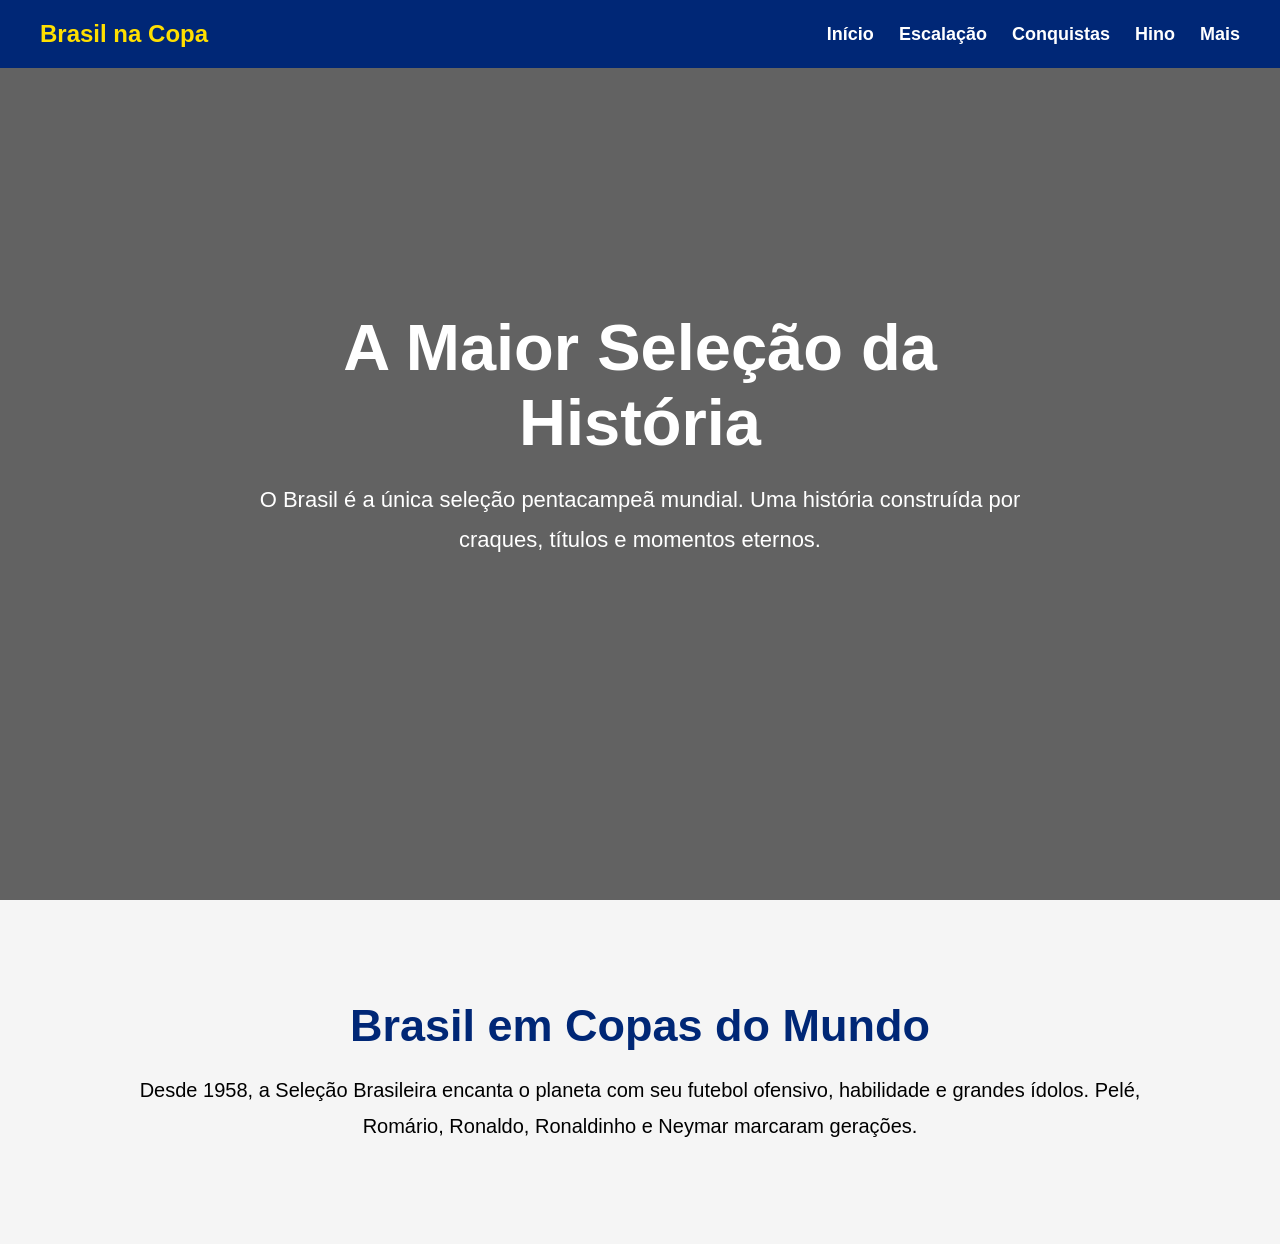
<file: index.html>
<!DOCTYPE html>
<html lang="pt-BR">
<head>

    <meta charset="UTF-8">

    <meta name="viewport" content="width=device-width, initial-scale=1.0">

    <title>Brasil na Copa</title>

    <link rel="stylesheet" href="style.css">

</head>

<body>

<header>

    <div class="logo">

        Brasil na Copa

    </div>

    <nav>

        <a href="index.html">Início</a>

        <a href="escalacao.html">Escalação</a>

        <a href="conquistas.html">Conquistas</a>

        <a href="hino.html">Hino</a>

        <a href="mais.html">Mais</a>

    </nav>

</header>

<section class="banner">

    <div class="overlay"></div>

    <div class="conteudo-banner">

        <h1>

            A Maior Seleção da História

        </h1>

        <p>

            O Brasil é a única seleção pentacampeã mundial.
            Uma história construída por craques, títulos e momentos eternos.

        </p>



    </div>

</section>


<section class="sobre">

    <div class="texto">

        <h2>

            Brasil em Copas do Mundo

        </h2>

        <p>

            Desde 1958, a Seleção Brasileira encanta o planeta
            com seu futebol ofensivo, habilidade e grandes ídolos.
            Pelé, Romário, Ronaldo, Ronaldinho e Neymar marcaram gerações.

        </p>

    </div>

</section>

</body>
</html>
</file>
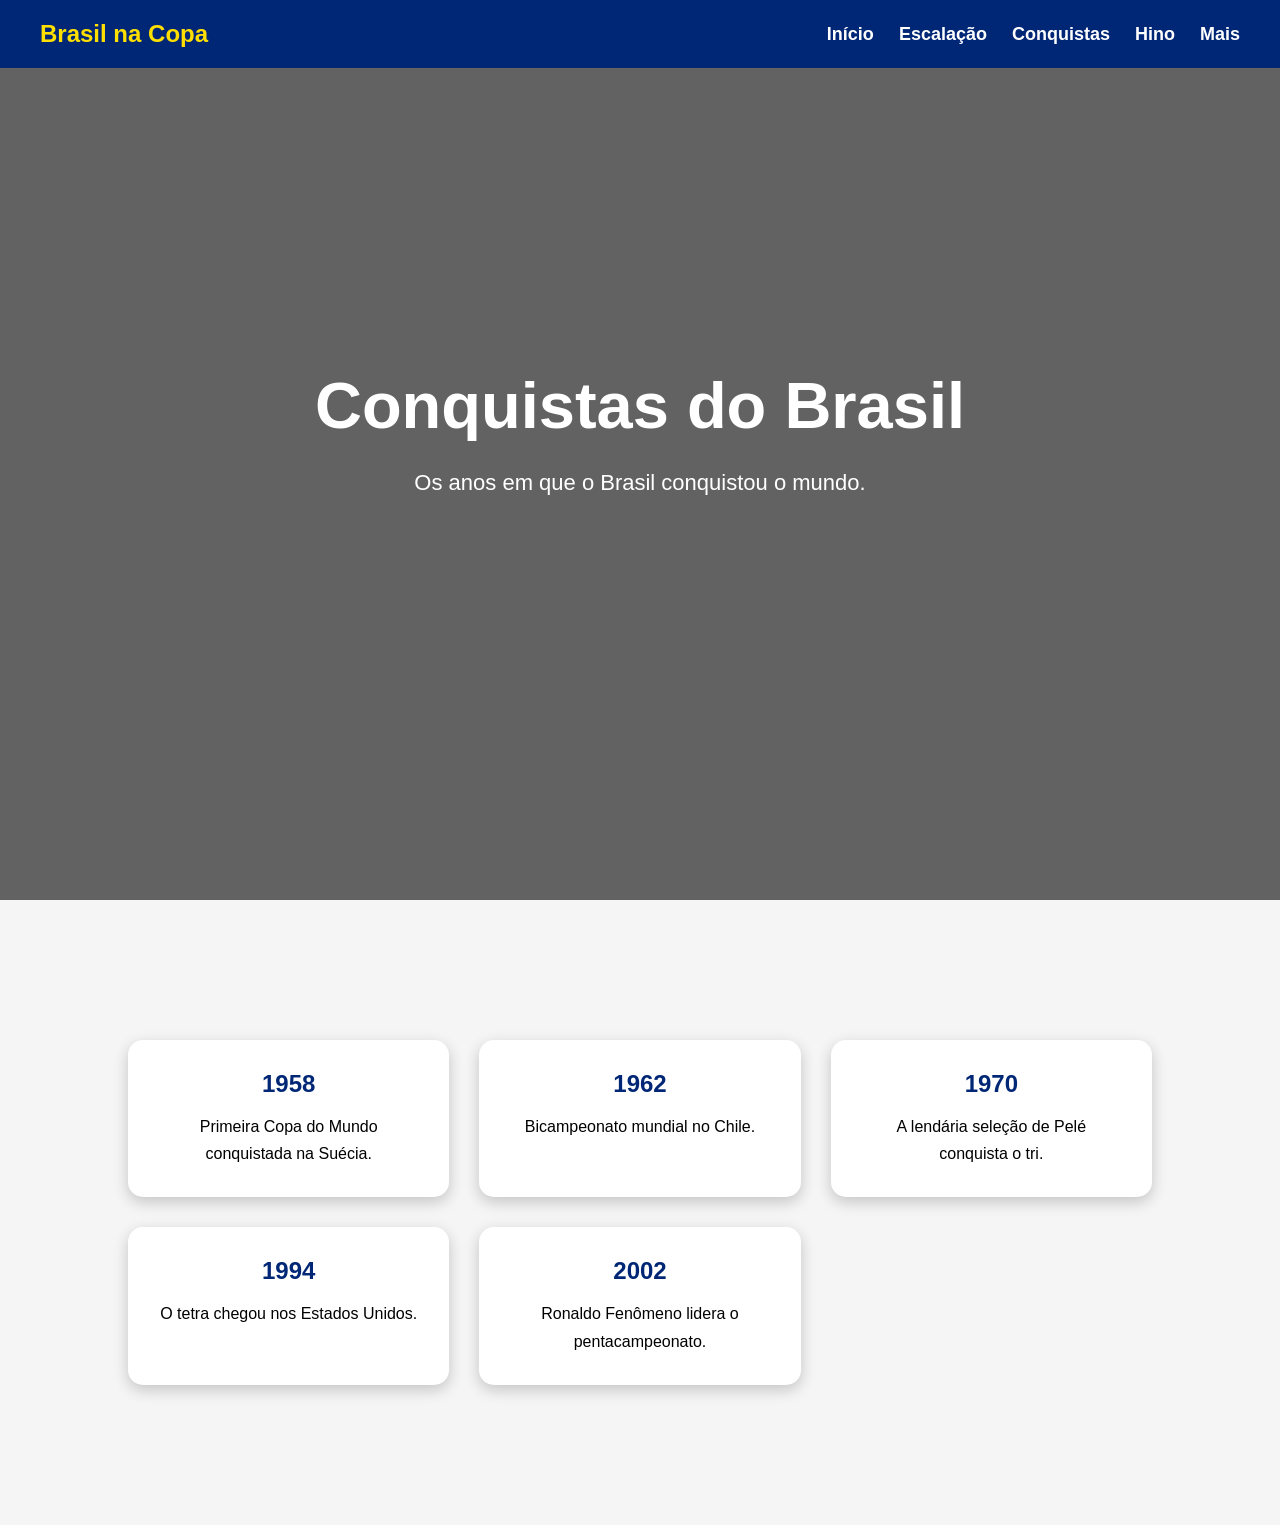
<file: conquistas.html>
<!DOCTYPE html>
<html lang="pt-BR">
<head>

  <meta charset="UTF-8">

  <meta name="viewport" content="width=device-width, initial-scale=1.0">

  <title>Conquistas do Brasil</title>

  <link rel="stylesheet" href="style.css">

</head>

<body>

<header>

  <div class="logo">

    Brasil na Copa

  </div>

  <nav>

    <a href="index.html">Início</a>

    <a href="escalacao.html">Escalação</a>

    <a href="conquistas.html">Conquistas</a>

    <a href="hino.html">Hino</a>

    <a href="mais.html">Mais</a>

  </nav>

</header>

<section class="topo-pagina">

  <div class="overlay"></div>

  <div class="conteudo-banner">

    <h1>

      Conquistas do Brasil

    </h1>

    <p>

      Os anos em que o Brasil conquistou o mundo.

    </p>

  </div>

</section>

<section class="titulos">

  <div class="card">

    <h2> 1958</h2>

    <p>
      Primeira Copa do Mundo conquistada na Suécia.
    </p>

  </div>

  <div class="card">

    <h2> 1962</h2>

    <p>
      Bicampeonato mundial no Chile.
    </p>

  </div>

  <div class="card">

    <h2> 1970</h2>

    <p>
      A lendária seleção de Pelé conquista o tri.
    </p>

  </div>

  <div class="card">

    <h2> 1994</h2>

    <p>
      O tetra chegou nos Estados Unidos.
    </p>

  </div>

  <div class="card">

    <h2> 2002</h2>

    <p>
      Ronaldo Fenômeno lidera o pentacampeonato.
    </p>

  </div>

</section>

</body>
</html>
</file>
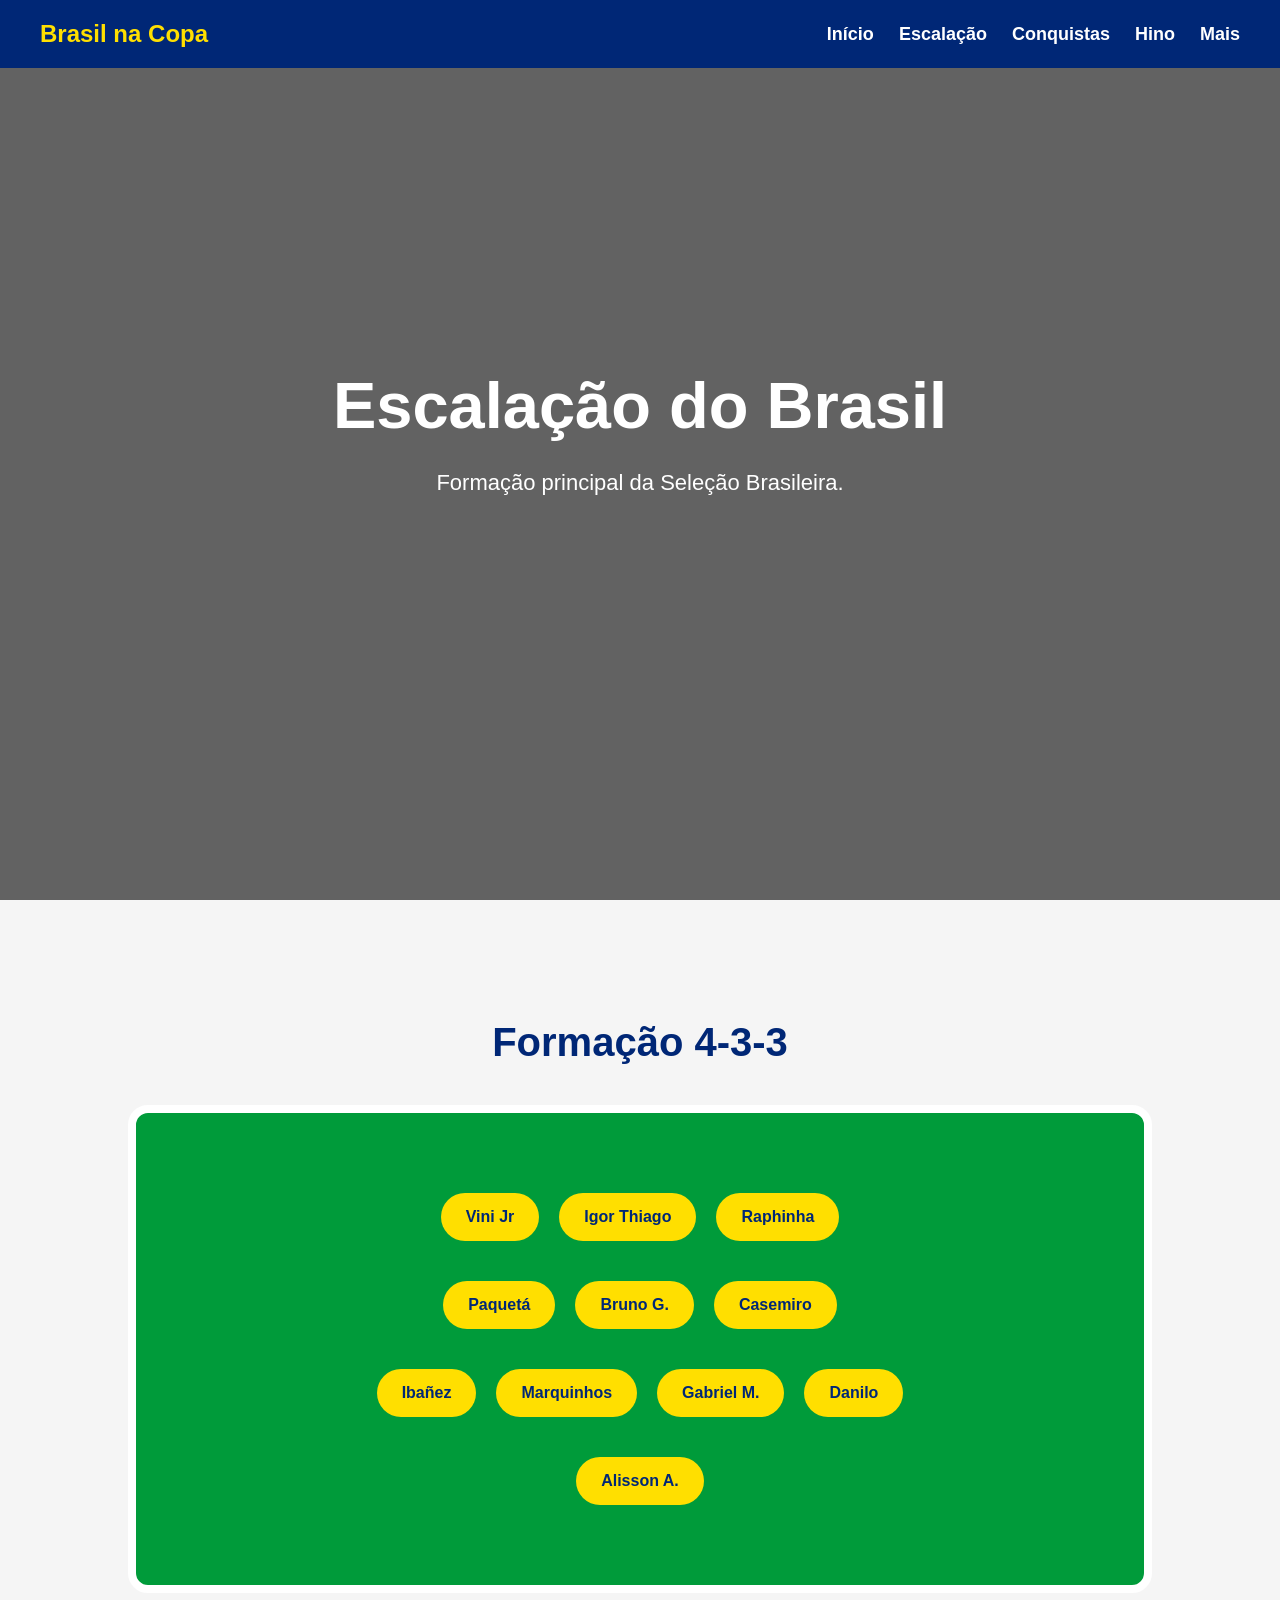
<file: escalacao.html>
<!DOCTYPE html>
<html lang="pt-BR">
<head>

    <meta charset="UTF-8">

    <meta name="viewport" content="width=device-width, initial-scale=1.0">

    <title>Escalação do Brasil</title>

    <link rel="stylesheet" href="style.css">

</head>

<body>


<header>

    <div class="logo">

        Brasil na Copa

    </div>

    <nav>

        <a href="index.html">Início</a>

        <a href="escalacao.html">Escalação</a>

        <a href="conquistas.html">Conquistas</a>

        <a href="hino.html">Hino</a>

        <a href="mais.html">Mais</a>

    </nav>

</header>


<section class="topo-pagina">

    <div class="overlay"></div>

    <div class="conteudo-banner">

        <h1>

            Escalação do Brasil

        </h1>

        <p>

            Formação principal da Seleção Brasileira.

        </p>

    </div>

</section>


<section class="campo">

    <h2>Formação 4-3-3</h2>

    <div class="campo-futebol">

        <div class="linha">
            <div class="jogador">Vini Jr</div>
            <div class="jogador">Igor Thiago</div>
            <div class="jogador">Raphinha</div>
        </div>

        <div class="linha">
            <div class="jogador">Paquetá</div>
            <div class="jogador">Bruno G.</div>
            <div class="jogador">Casemiro</div>
        </div>

        <div class="linha">
            <div class="jogador">Ibañez</div>
            <div class="jogador">Marquinhos</div>
            <div class="jogador">Gabriel M.</div>
            <div class="jogador">Danilo</div>
        </div>

        <div class="linha">
            <div class="goleiro">Alisson A.</div>
        </div>

    </div>

</section>

</body>
</html>
</file>
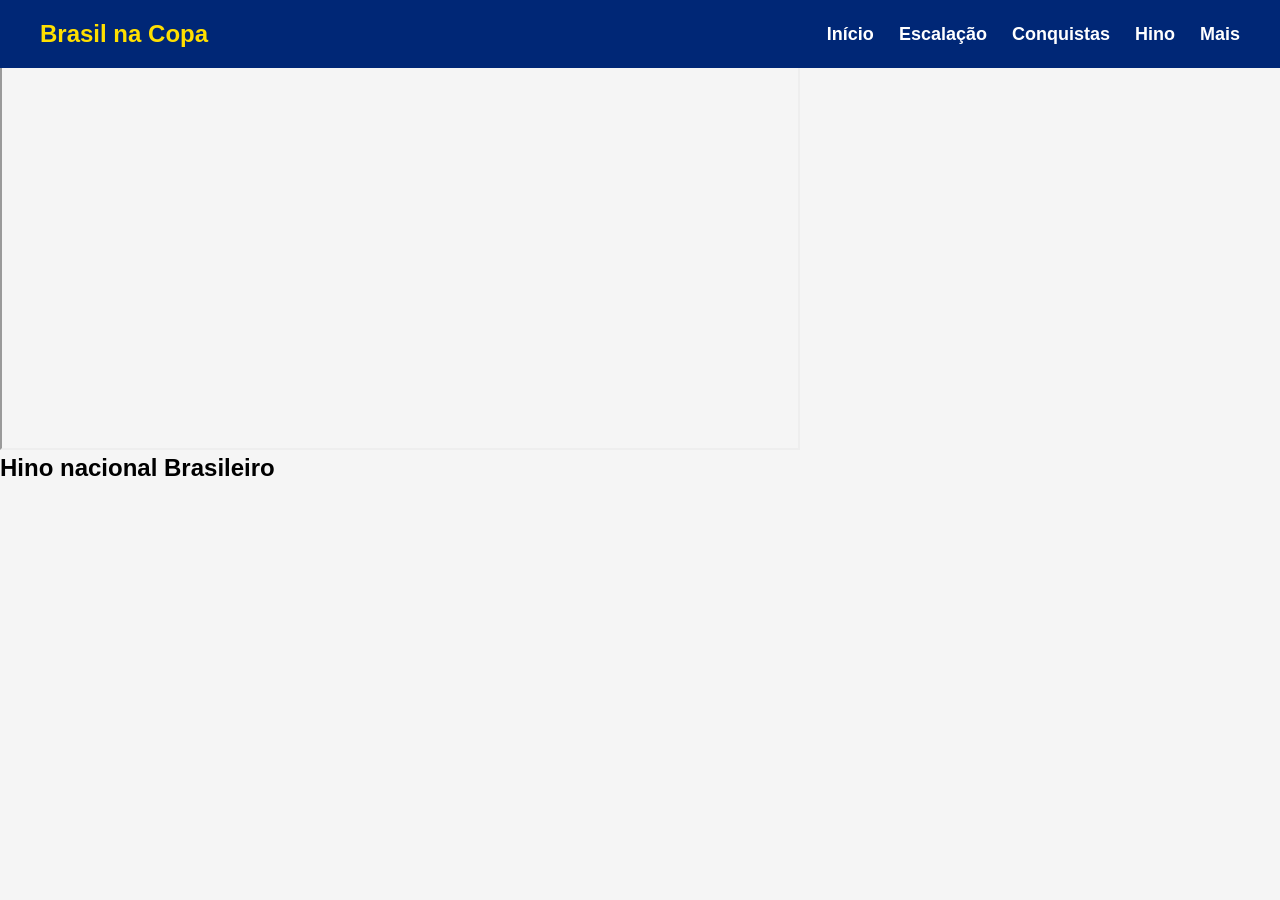
<file: Hino.html>
<!DOCTYPE html>
<html lang="pt-BR">

<head>

    <meta charset="UTF-8">

    <meta name="viewport" content="width=device-width, initial-scale=1.0">

    <title>Hino Nacional Brasileiro</title>

    <link rel="stylesheet" href="style.css">

</head>

<body>

<header>

    <div class="logo">

        Brasil na Copa

    </div>

    <nav>

        <a href="index.html">Início</a>

        <a href="escalacao.html">Escalação</a>

        <a href="conquistas.html">Conquistas</a>

        <a href="hino.html">Hino</a>

        <a href="mais.html">Mais</a>

    </nav>

</header>

<section class="hino">



    <div class="video">

        <iframe
                width="800"
                height="450"
                src="https://www.youtube.com/embed/Z7pFwsX6UVc"
                title="Hino Nacional Brasileiro"
                allowfullscreen>
        </iframe>

    </div>

    <div class="letra">

        <h2>Hino nacional Brasileiro</h2>


    </div>

</section>

</body>
</html>
</file>
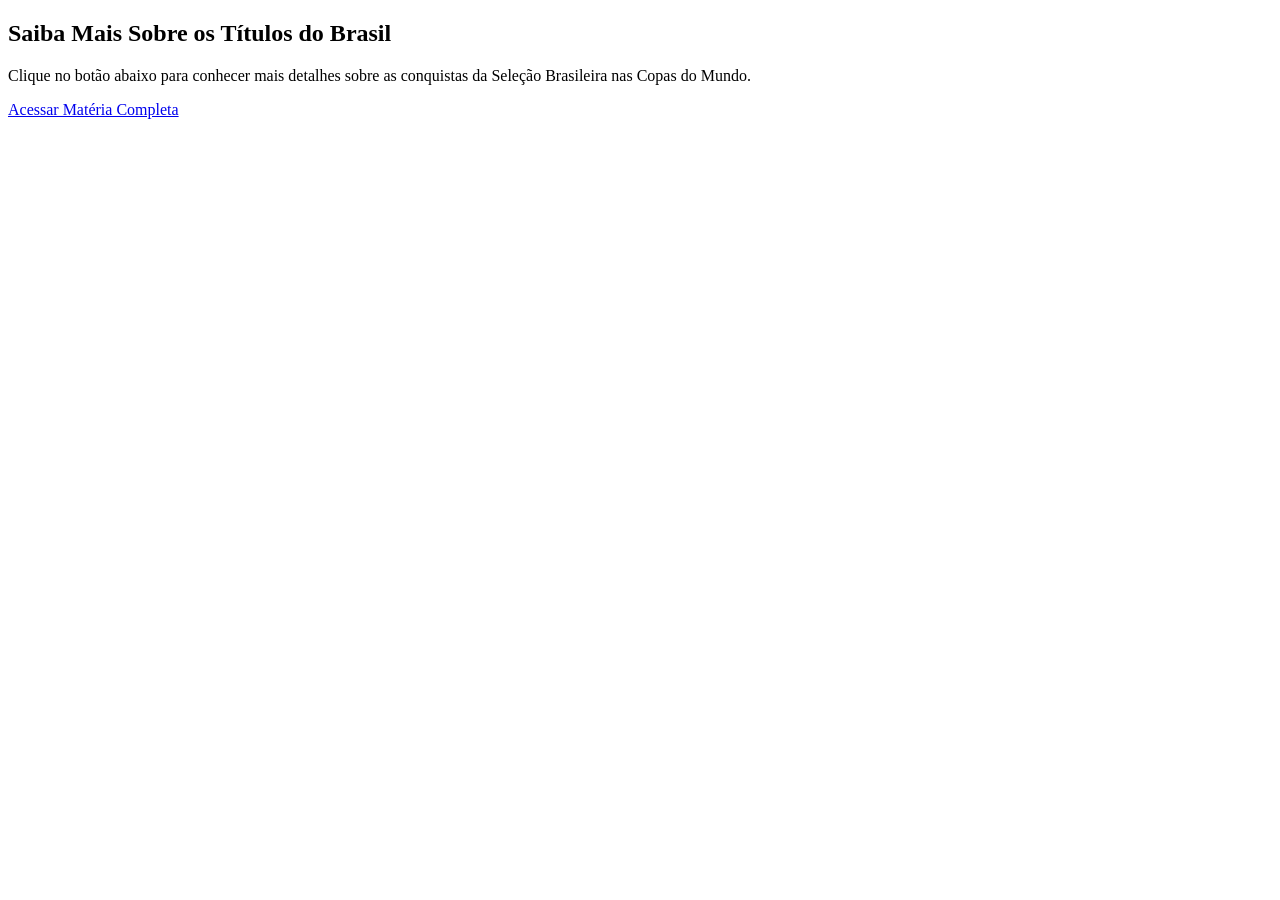
<file: mais.html>
<!DOCTYPE html>
<html lang="en">
<head>
  <meta charset="UTF-8">
  <title>Brasil na copa</title>
</head>
<body>
<section class="mais">

  <h1> Saiba Mais Sobre os Títulos do Brasil</h1>

  <p>
    Clique no botão abaixo para conhecer mais detalhes sobre as
    conquistas da Seleção Brasileira nas Copas do Mundo.
  </p>

  <a href="https://elencos.com.br/copa-do-mundo-quantas-vezes-o-brasil-foi-campeao.html"
     target="_blank"
     class="botao-site">

    Acessar Matéria Completa

  </a>

</section>

</body>
</html>
</file>
<file: style.css>
*{
    margin:0;
    padding:0;
    box-sizing:border-box;
}

body{

    font-family:Arial, Helvetica, sans-serif;

    background:#f5f5f5;
}

header{

    width:100%;

    background:#002776;

    padding:20px 40px;

    display:flex;

    justify-content:space-between;

    align-items:center;

    position:fixed;

    top:0;
    left:0;

    z-index:1000;
}

.logo{

    color:#ffdf00;

    font-size:24px;

    font-weight:800;
}

nav{

    display:flex;

    gap:25px;
}

nav a{

    color:white;

    text-decoration:none;

    font-size:18px;

    font-weight:600;

    transition:0.3s;
}

nav a:hover{

    color:#ffdf00;
}

.banner,
.topo-pagina{

    width:100%;

    height:100vh;

    background:
            url('https://images.unsplash.com/photo-1574629810360-7efbbe195018?q=80&w=1600')
            center/cover no-repeat;

    position:relative;

    display:flex;

    justify-content:center;

    align-items:center;

    text-align:center;

    padding:20px;
}

.overlay{

    position:absolute;

    width:100%;
    height:100%;

    background:rgba(0,0,0,0.6);
}

.conteudo-banner{

    position:relative;

    z-index:2;

    color:white;

    max-width:800px;
}

.conteudo-banner h1{

    font-size:65px;

    margin-bottom:20px;
}

.conteudo-banner p{

    font-size:22px;

    line-height:1.8;

    margin-bottom:30px;
}

.botao{

    display:inline-block;

    padding:15px 35px;

    background:#ffdf00;

    color:#002776;

    text-decoration:none;

    border-radius:8px;

    font-weight:700;
}

.sobre{

    padding:100px 10%;

    text-align:center;
}

.texto h2{

    font-size:45px;

    margin-bottom:20px;

    color:#002776;
}

.texto p{

    font-size:20px;

    line-height:1.8;
}

.campo{

    padding:120px 10%;

    text-align:center;
}

.campo h2{

    font-size:40px;

    margin-bottom:40px;

    color:#002776;
}

.campo-futebol{

    background:#009b3a;

    padding:40px;

    border-radius:20px;

    border:8px solid white;
}

.linha{

    display:flex;

    justify-content:center;

    gap:20px;

    margin:40px 0;

    flex-wrap:wrap;
}

.jogador,
.goleiro{

    background:#ffdf00;

    color:#002776;

    padding:15px 25px;

    border-radius:50px;

    font-weight:700;

    transition:0.3s;
}

.jogador:hover,
.goleiro:hover{

    transform:scale(1.1);

    cursor:pointer;
}

.titulos{

    padding:140px 10%;

    display:grid;

    grid-template-columns:repeat(auto-fit,minmax(250px,1fr));

    gap:30px;
}

.card{

    background:white;

    padding:30px;

    border-radius:15px;

    text-align:center;

    box-shadow:0 5px 15px rgba(0,0,0,0.2);

    transition:0.3s;
}

.card:hover{

    transform:translateY(-10px);
}

.card h2{

    color:#002776;

    margin-bottom:15px;
}

.card p{

    line-height:1.7;
}


@media(max-width:800px) {

    header {

        flex-direction: column;

        gap: 15px;
    }

    nav {

        flex-wrap: wrap;

        justify-content: center;
    }

    .conteudo-banner h1 {

        font-size: 40px;
    }

    .conteudo-banner p {

        font-size: 18px;
    }

    .card img {

        width: 100%;

        height: 220px;

        object-fit: cover;

        border-radius: 10px;

        margin-bottom: 15px;
    }

    html {
        scroll-behavior: smooth;
    }

    .hino {

        padding: 140px 10% 80px;

        text-align: center;
    }

    .hino h1 {

        font-size: 50px;

        color: #002776;

        margin-bottom: 20px;
    }

    .hino p {

        font-size: 20px;

        margin-bottom: 30px;

        line-height: 1.8;
    }

    .video {

        display: flex;

        justify-content: center;

        margin-bottom: 40px;
    }

    .video iframe {

        max-width: 100%;

        border-radius: 15px;

        box-shadow: 0 5px 15px rgba(0, 0, 0, 0.3);
    }

    .letra {

        background: white;

        padding: 30px;

        border-radius: 15px;

        box-shadow: 0 5px 15px rgba(0, 0, 0, 0.15);
    }

    .letra h2 {

        color: #009b3a;

        margin-bottom: 15px;
    }

    .sites {

        padding: 80px 10%;

        text-align: center;
    }

    .sites h2 {

        color: #002776;

        margin-bottom: 30px;
    }

    .links {

        display: flex;

        flex-wrap: wrap;

        justify-content: center;

        gap: 20px;
    }

    .links a {

        background: #009b3a;

        color: white;

        padding: 15px 25px;

        border-radius: 10px;

        text-decoration: none;

        font-weight: bold;

        transition: 0.3s;
    }

    .links a:hover {

        background: #ffdf00;

        color: #002776;
    }

    .mais {

        padding: 150px 10%;

        text-align: center;
    }

    .botao-site {

        display: inline-block;

        margin-top: 20px;

        padding: 15px 30px;

        background: #009b3a;

        color: white;

        text-decoration: none;

        border-radius: 10px;

        font-weight: bold;

        transition: 0.3s;
    }

    .botao-site:hover {

        background: #ffdf00;

        color: #002776;
    }

}
</file>
